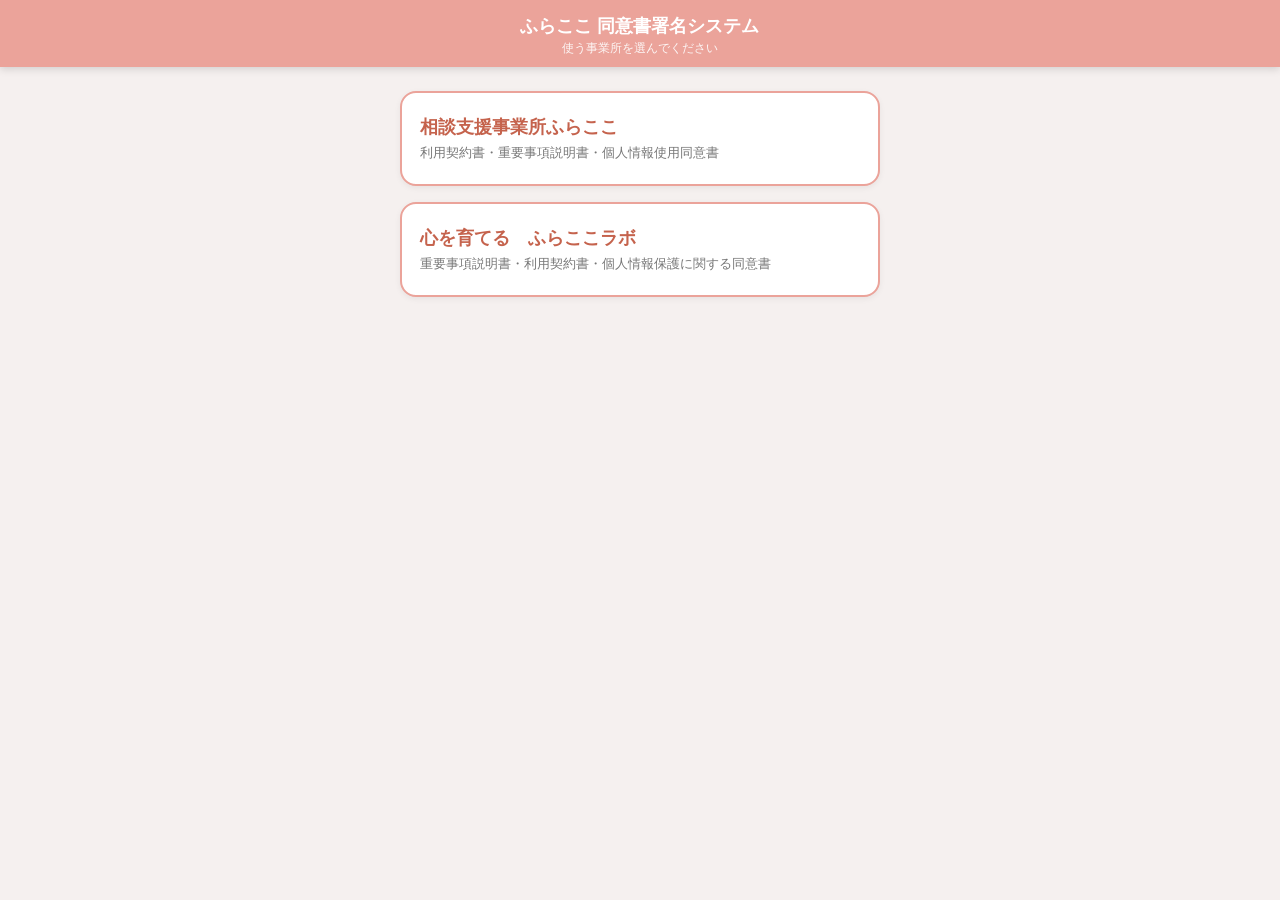
<file: index.html>
<!DOCTYPE html>
<html lang="ja">
<head>
<meta charset="UTF-8">
<meta name="viewport" content="width=device-width, initial-scale=1.0">
<meta name="theme-color" content="#eba39a">
<title>ふらここ 同意書署名システム</title>
<link rel="stylesheet" href="app.css">
<style>
.menu { max-width: 520px; margin: 0 auto; padding: 24px 20px; }
.menu a { display: block; background: #fff; border: 2px solid #eba39a; border-radius: 16px; padding: 22px 18px; margin-bottom: 16px; text-decoration: none; color: #333; box-shadow: 0 2px 6px rgba(0,0,0,.06); }
.menu b { display: block; font-size: 18px; color: #c5634d; margin-bottom: 4px; }
.menu span { font-size: 13px; color: #777; }
</style>
</head>
<body>
<div class="header"><h1>ふらここ 同意書署名システム</h1><p>使う事業所を選んでください</p></div>
<div class="menu">
  <a href="soudan.html"><b>相談支援事業所ふらここ</b><span>利用契約書・重要事項説明書・個人情報使用同意書</span></a>
  <a href="lab.html"><b>心を育てる　ふらここラボ</b><span>重要事項説明書・利用契約書・個人情報保護に関する同意書</span></a>
</div>
</body>
</html>
</file>
<file: app.css>
* { box-sizing: border-box; margin: 0; padding: 0; }
body { font-family: 'Hiragino Sans', 'Hiragino Kaku Gothic ProN', 'Yu Gothic', 'Noto Sans JP', sans-serif; background: #f5f0ef; color: #333; min-height: 100vh; -webkit-text-size-adjust: 100%; }
.header { background: #eba39a; color: #fff; padding: 14px 20px 10px; text-align: center; position: sticky; top: 0; z-index: 100; box-shadow: 0 2px 8px rgba(0,0,0,.15); }
.header h1 { font-size: 18px; font-weight: bold; }
.header p { font-size: 12px; margin-top: 2px; opacity: .9; }
.progress-bar { background: rgba(255,255,255,.3); height: 4px; margin-top: 10px; border-radius: 2px; overflow: hidden; }
.progress-fill { height: 100%; width: 0; background: #fff; border-radius: 2px; transition: width .3s ease; }
.container { padding: 20px; max-width: 800px; margin: 0 auto; }
.section-title { font-size: 19px; font-weight: bold; color: #c5634d; margin-bottom: 18px; padding-bottom: 10px; border-bottom: 2px solid #eba39a; }
.form-group { margin-bottom: 18px; }
.form-label { display: block; font-size: 14px; font-weight: bold; color: #555; margin-bottom: 6px; }
.form-label .required { color: #e05555; margin-left: 4px; font-size: 12px; }
.form-input { width: 100%; padding: 14px 16px; font-size: 16px; border: 2px solid #ddd; border-radius: 12px; background: #fff; font-family: inherit; -webkit-appearance: none; appearance: none; color: #333; }
.form-input:focus { outline: none; border-color: #eba39a; }
.form-hint { font-size: 12px; color: #888; margin-top: 4px; }
.toggle { display: flex; align-items: center; gap: 12px; padding: 16px; background: #fff; border-radius: 12px; border: 2px solid #ddd; margin-bottom: 18px; font-size: 15px; }
.toggle input { width: 22px; height: 22px; accent-color: #eba39a; flex: none; }
.sub-section { background: #fdf8f7; border: 2px solid #eba39a; border-radius: 12px; padding: 16px; margin-bottom: 18px; }
.document-box { background: #fff; border: 2px solid #e0d8d7; border-radius: 12px; padding: 18px; margin-bottom: 18px; max-height: 55vh; overflow-y: auto; font-size: 14px; line-height: 1.8; -webkit-overflow-scrolling: touch; }
.document-box h2 { font-size: 17px; text-align: center; margin-bottom: 14px; }
.document-box h3 { font-size: 15px; margin: 14px 0 4px; color: #8a5548; }
.document-box p { margin-bottom: 6px; }
.scroll-hint { text-align: center; font-size: 12px; color: #999; margin-bottom: 8px; }
.read-confirm { background: #fdf3f2; border: 2px solid #eba39a; border-radius: 10px; padding: 12px 16px; font-size: 14px; color: #c5634d; text-align: center; margin-bottom: 16px; }
.signature-section { margin-bottom: 22px; }
.signature-label { font-size: 15px; font-weight: bold; color: #555; margin-bottom: 8px; }
.canvas-wrapper { position: relative; border: 2px solid #eba39a; border-radius: 12px; background: #fff; overflow: hidden; }
.signature-canvas { display: block; width: 100%; height: 180px; touch-action: none; -webkit-user-select: none; user-select: none; -webkit-touch-callout: none; }
.canvas-hint { position: absolute; top: 50%; left: 50%; transform: translate(-50%,-50%); color: #bbb; font-size: 14px; pointer-events: none; text-align: center; line-height: 1.5; }
.clear-btn { margin-top: 6px; padding: 8px 16px; background: #f5f0ef; border: 1px solid #ddd; border-radius: 8px; font-size: 13px; color: #666; font-family: inherit; }
.btn-primary { display: block; width: 100%; padding: 16px; background: #eba39a; color: #fff; border: none; border-radius: 14px; font-size: 17px; font-weight: bold; font-family: inherit; margin-top: 10px; box-shadow: 0 3px 8px rgba(235,163,154,.4); }
.btn-primary:active { background: #d98f86; }
.btn-secondary { display: block; width: 100%; padding: 14px; background: #fff; color: #888; border: 2px solid #ddd; border-radius: 14px; font-size: 15px; font-family: inherit; margin-top: 10px; }
.btn-share { display: block; width: 100%; padding: 15px; background: #06c755; color: #fff; border: none; border-radius: 14px; font-size: 16px; font-weight: bold; font-family: inherit; margin-top: 16px; }
.complete-screen { text-align: center; padding: 30px 10px; }
.complete-icon { font-size: 60px; margin-bottom: 10px; }
.complete-title { font-size: 22px; font-weight: bold; color: #c5634d; margin-bottom: 12px; }
.complete-message { font-size: 14px; color: #666; white-space: pre-line; line-height: 1.8; margin-top: 12px; }
.status-badge { display: inline-block; padding: 6px 14px; border-radius: 20px; font-size: 13px; font-weight: bold; }
.status-saved { background: #e8f5e9; color: #2e7d32; }
.status-pending { background: #fff3e0; color: #e65100; }
.loading-overlay { position: fixed; inset: 0; background: rgba(255,255,255,.92); display: flex; flex-direction: column; align-items: center; justify-content: center; z-index: 1000; }
.loading-overlay.hidden { display: none; }
.spinner { width: 46px; height: 46px; border: 4px solid #f0d6d2; border-top-color: #eba39a; border-radius: 50%; animation: spin 1s linear infinite; margin-bottom: 14px; }
@keyframes spin { to { transform: rotate(360deg); } }
.loading-text { font-size: 16px; color: #666; }
.pending-banner { background: #fff3e0; border-left: 4px solid #ff9800; padding: 12px 16px; font-size: 13px; color: #e65100; display: none; }
.step { display: none; }
.step.active { display: block; }
.footer-link { text-align: center; margin: 28px 0 10px; font-size: 12px; }
.footer-link a { color: #aaa; }
.error-text { color: #d33; font-size: 13px; margin-top: 8px; min-height: 1em; }
</file>
